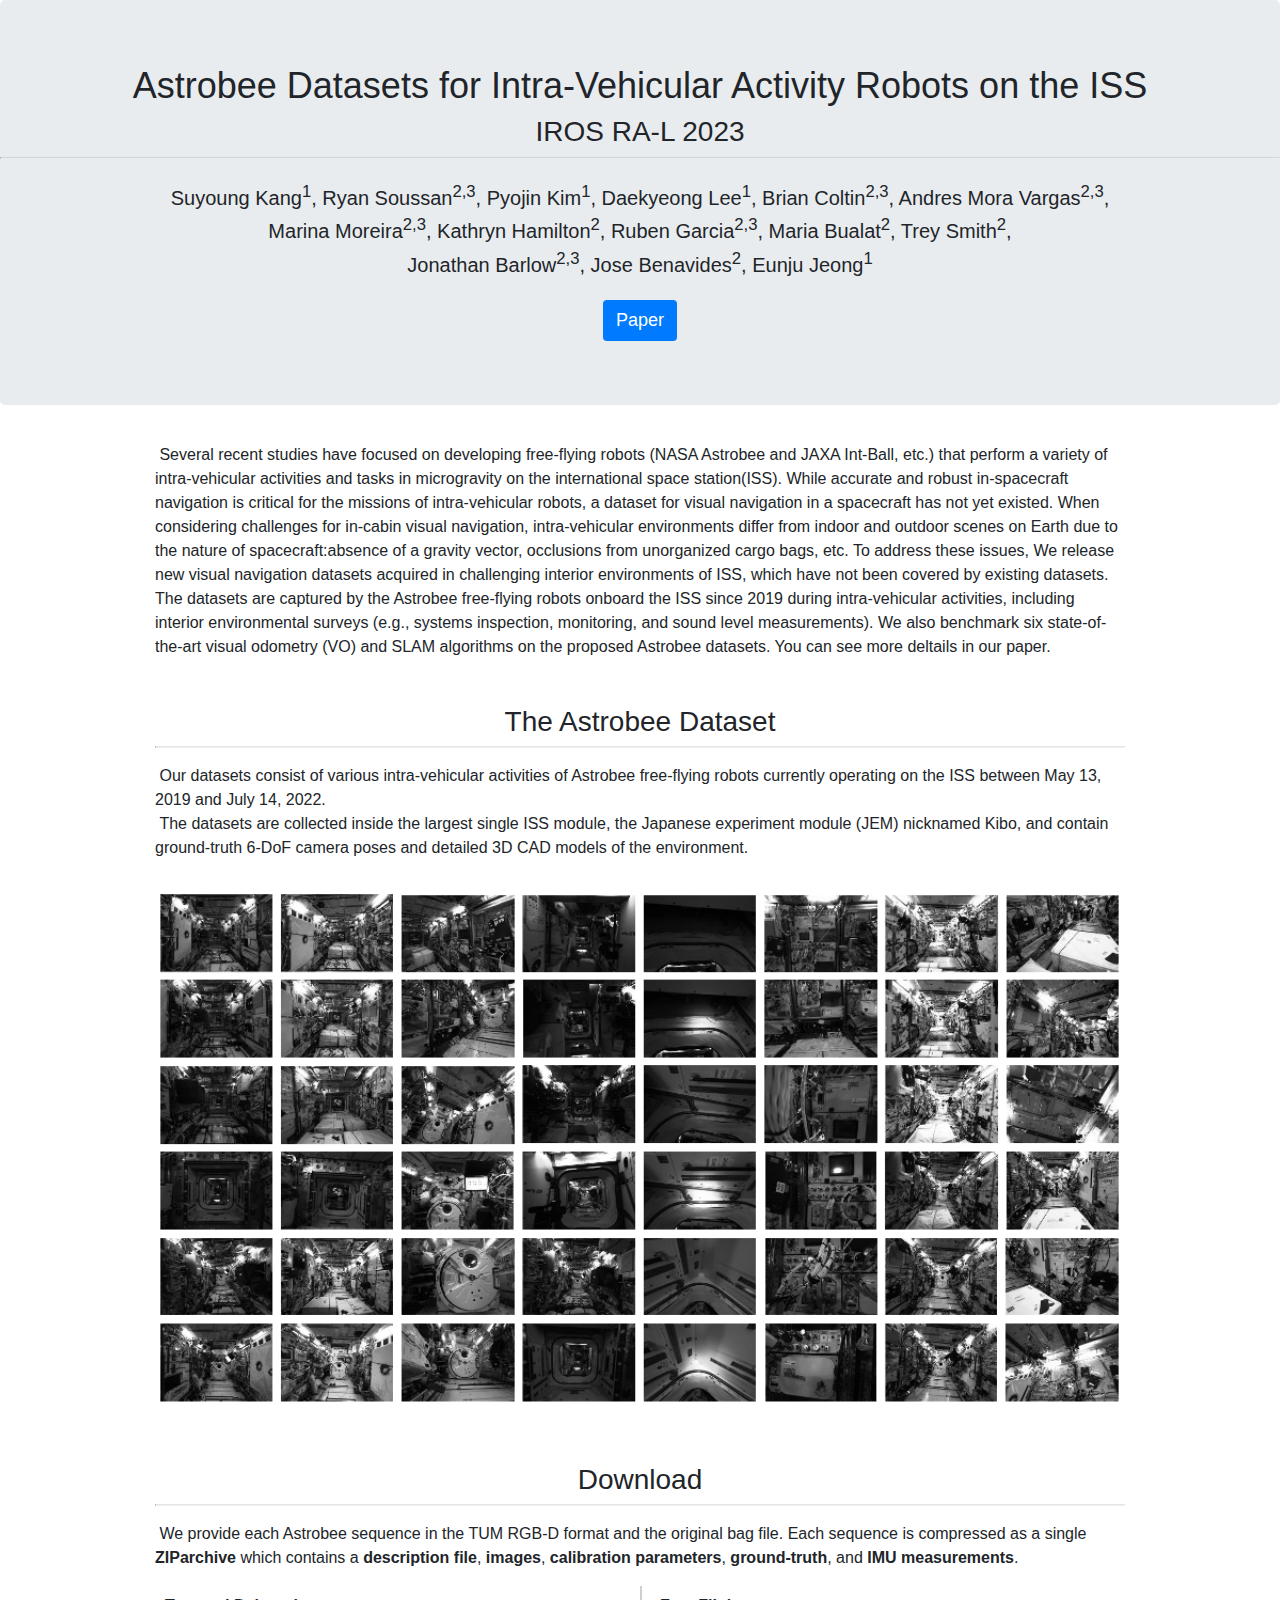
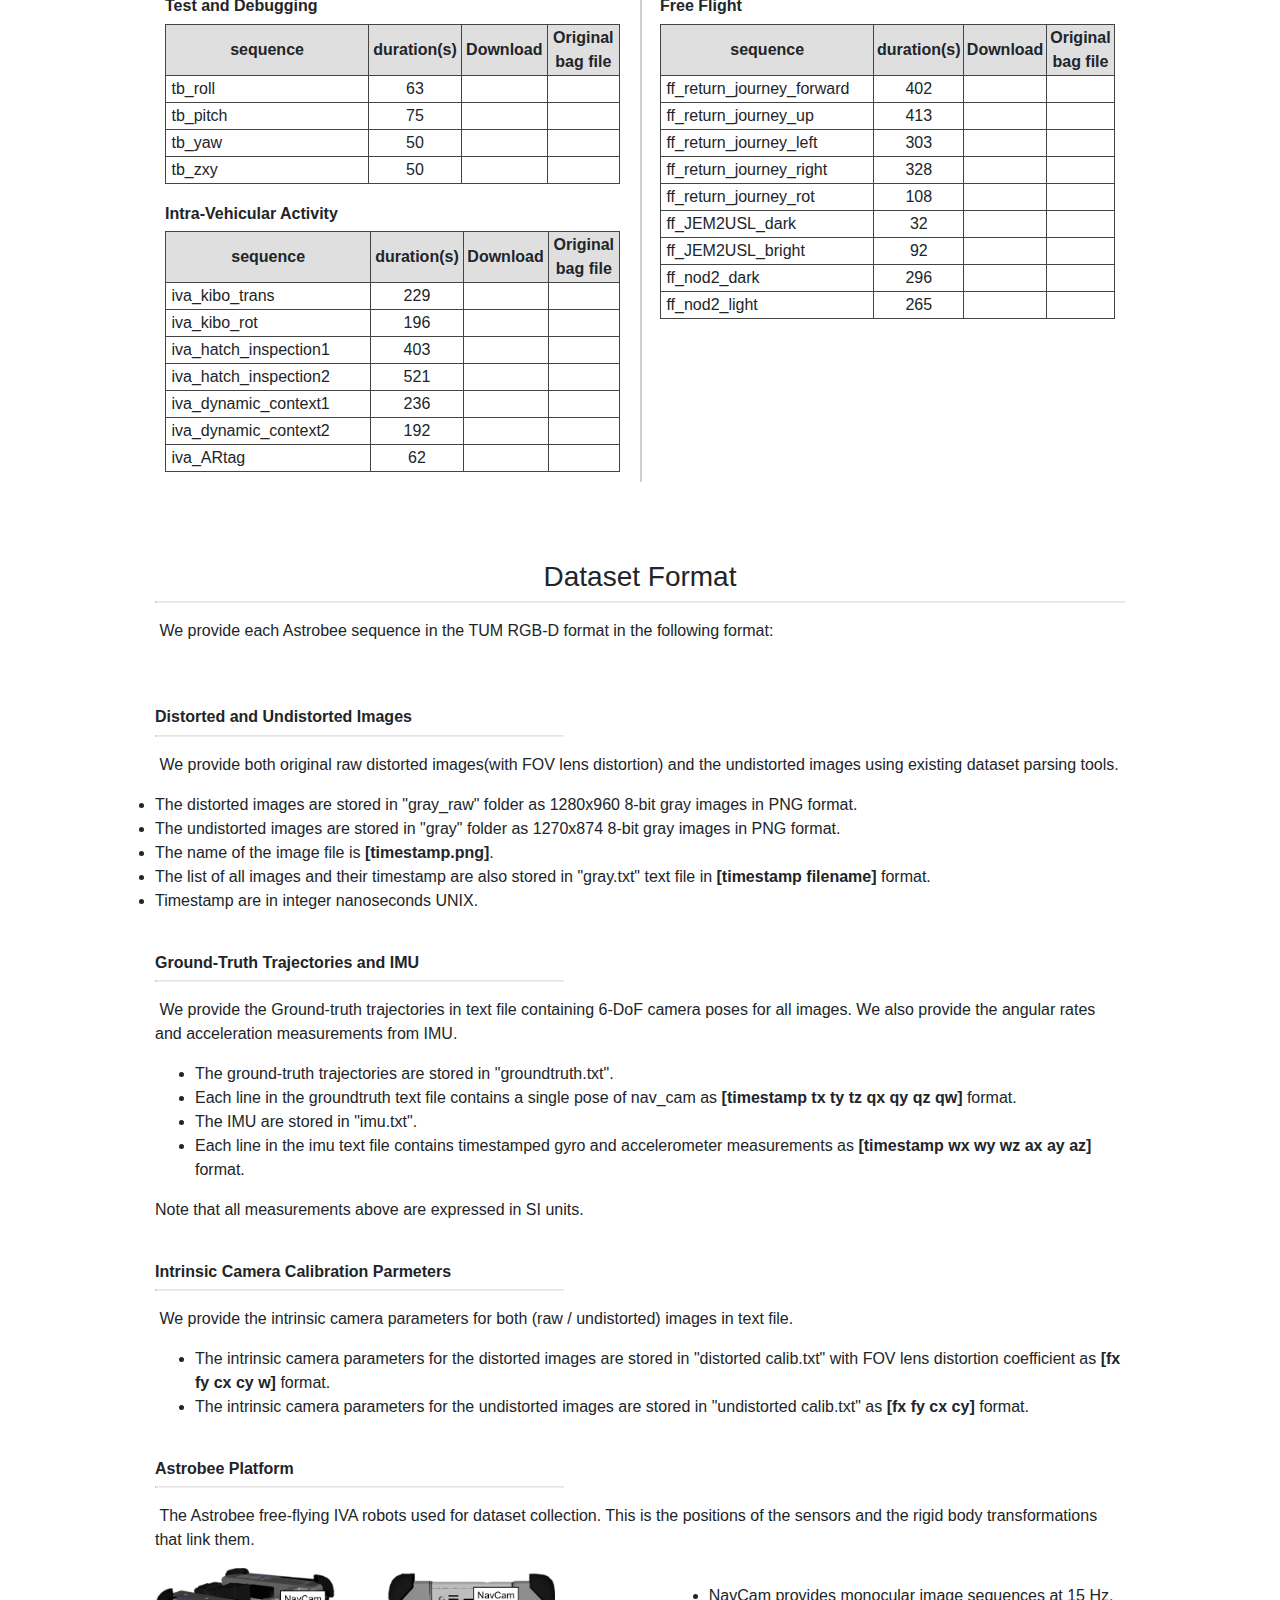
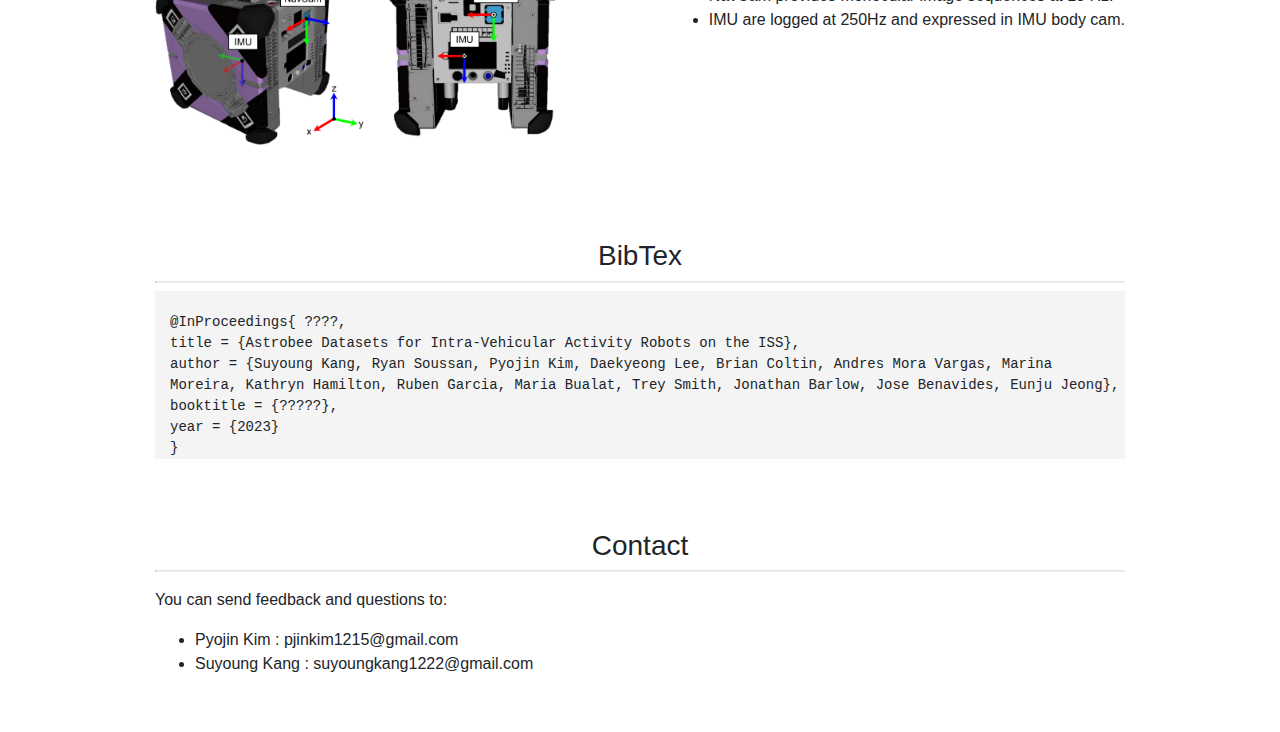
<file: index.html>
<!DOCTYPE html>
<html lang="en" dir="ltr">
  <head>
    <meta charset="utf-8" />
    <title></title>
    <!-- css연결부분 -->
    <link rel="stylesheet" type="text/css" href="index.css" />
  </head>
  <body>
    <!-- header 부분 -->

    <div class="jumbotron jumbotron-fluid">
      <h2>Astrobee Datasets for Intra-Vehicular Activity Robots on the ISS</h2>
      <h3>IROS RA-L 2023</h3>
      <hr />
      <!-- 저자 부분  -->
      <p class="authors">
        Suyoung Kang<sup>1</sup>,
        Ryan Soussan<sup>2,3</sup>,
        Pyojin Kim<sup>1</sup>,
        Daekyeong Lee<sup>1</sup>,
        Brian Coltin<sup>2,3</sup>,
        Andres Mora Vargas<sup>2,3</sup>,<br>
        Marina Moreira<sup>2,3</sup>,
        Kathryn Hamilton<sup>2</sup>,
        Ruben Garcia<sup>2,3</sup>,
        Maria Bualat<sup>2</sup>,
        Trey Smith<sup>2</sup>,<br>
        Jonathan Barlow<sup>2,3</sup>,
        Jose Benavides<sup>2</sup>,
        Eunju Jeong<sup>1</sup>
      </p>
      <!-- button 부분  -->
      <div class="btn-group" role="group" aria-label="Top menu">
        <a class="btn btn-primary" href="https://mpil.sookmyung.ac.kr">Paper</a>
      </div>
    </div>

    <!-- container 부분 -->
    <!-- div section별로 한 paragraph  -->
    <div class="container" style="margin-top: -40px">
      <div class="section">
        <p>
          &nbsp;Several recent studies have focused on developing free-flying robots (NASA Astrobee and JAXA Int-Ball, etc.) that perform a variety of intra-vehicular activities and tasks in microgravity on the international space station(ISS).
          While accurate and robust in-spacecraft navigation is critical for the missions of intra-vehicular robots, a dataset for visual navigation in a spacecraft has not yet existed. When considering challenges for in-cabin visual navigation,
          intra-vehicular environments differ from indoor and outdoor scenes on Earth due to the nature of spacecraft:absence of a gravity vector, occlusions from unorganized cargo bags, etc.
          To address these issues, We release new visual navigation datasets acquired in challenging interior environments of ISS, which have not been covered by existing datasets.
          The datasets are captured by the Astrobee free-flying robots onboard the ISS since 2019 during intra-vehicular activities, including interior environmental surveys (e.g., systems inspection, monitoring, and sound level
          measurements). We also benchmark six state-of-the-art visual odometry (VO) and SLAM algorithms on the proposed Astrobee datasets. You can see more deltails in our paper.
        </p>
      </div>
      <div class="section">
        <h3 align="center">The Astrobee Dataset</h3>
        <hr />
        <p>
          &nbsp;Our datasets consist of various intra-vehicular activities of Astrobee free-flying robots currently operating on the ISS between May 13, 2019 and July 14, 2022.<br>
          &nbsp;The datasets are collected inside the largest single ISS module, the Japanese experiment module (JEM) nicknamed Kibo, and contain ground-truth 6-DoF camera poses and detailed 3D CAD models of the environment. <bt>
          <div style="text-align : center;">
            <img src='/image/example_ISS.png' width="970">
          </div>
        </p>
      </div>
      <p></p>
      <div class="section">
        <h3 align="center">Download</h3>
        <hr/>
        <p>
            &nbsp;We provide each Astrobee sequence in the TUM RGB-D format and the original bag file. Each sequence is compressed as a single <strong>ZIParchive</strong> which contains a <strong>description file</strong>, <strong>images</strong>,
            <strong>calibration parameters</strong>, <strong>ground-truth</strong>, and <strong>IMU measurements</strong>. <br> </p>


            <div class="graph">
              <div class="tb1">
            <h4><strong>Test and Debugging</strong></h4>
          <table style="width: 100%;">
              <colgroup>
                  <col style="width: 35%">
                  <col style="width: 5%">
                  <col style="width: 5%">
                  <col style="width: 7%">
              </colgroup>
              <thead>
              <tr>
                  <th style="text-align:center">sequence</th>
                  <th style="text-align:center">duration(s)</th>
                  <th style="text-align:center">Download</th>
                  <th style="text-align:center">Original bag file</th>
              </tr>
              </thead>
              <tbody>
              <tr>
                  <td>&nbsp;tb_roll</td>
                  <td style="text-align:center">63</td>
                  <td style="text-align:center">      </td>
                  <td style="text-align:center">      </td>
              </tr>
              <tr>
                  <td>&nbsp;tb_pitch</td>
                  <td style="text-align:center">75</td>
                  <td style="text-align:center">      </td>
                  <td style="text-align:center">      </td>
              </tr>
              <tr>
                  <td>&nbsp;tb_yaw</td>
                  <td style="text-align:center">50</td>
                  <td style="text-align:center">      </td>
                  <td style="text-align:center">      </td>
              </tr>
              <tr>
                  <td>&nbsp;tb_zxy</td>
                  <td style="text-align:center">50</td>
                  <td style="text-align:center">      </td>
                  <td style="text-align:center">      </td>
              </tr>
              </tbody>
          </table>
          </div>

          <div class="tb3">
          <h4><strong>Free Flight</strong></h4>
          <table style="width: 100%;">
              <colgroup>
                  <col style="width: 35%">
                  <col style="width: 5%">
                  <col style="width: 5%">
                  <col style="width: 7%">
              </colgroup>
              <thead>
              <tr>
                  <th style="text-align:center">sequence</th>
                  <th style="text-align:center">duration(s)</th>
                  <th style="text-align:center">Download</th>
                  <th style="text-align:center">Original bag file</th>
              </tr>
              </thead>
              <tbody>
              <tr>
                  <td>&nbsp;ff_return_journey_forward</td>
                  <td style="text-align:center">402</td>
                  <td style="text-align:center">      </td>
                  <td style="text-align:center">      </td>
              </tr>
              <tr>
                  <td>&nbsp;ff_return_journey_up </td>
                  <td style="text-align:center">413</td>
                  <td style="text-align:center">      </td>
                  <td style="text-align:center">      </td>
              </tr>
              <tr>
                  <td>&nbsp;ff_return_journey_left</td>
                  <td style="text-align:center">303</td>
                  <td style="text-align:center">      </td>
                  <td style="text-align:center">      </td>
              </tr>
              <tr>
                  <td>&nbsp;ff_return_journey_right</td>
                  <td style="text-align:center">328</td>
                  <td style="text-align:center">      </td>
                  <td style="text-align:center">      </td>
              </tr>
              <tr>
                  <td>&nbsp;ff_return_journey_rot</td>
                  <td style="text-align:center">108</td>
                  <td style="text-align:center">      </td>
                  <td style="text-align:center">      </td>
              </tr>
              <tr>
                  <td>&nbsp;ff_JEM2USL_dark</td>
                  <td style="text-align:center">32</td>
                  <td style="text-align:center">      </td>
                  <td style="text-align:center">      </td>
              </tr>
              <tr>
                  <td>&nbsp;ff_JEM2USL_bright</td>
                  <td style="text-align:center">92</td>
                  <td style="text-align:center">      </td>
                  <td style="text-align:center">      </td>
              </tr>
              <tr>
                  <td>&nbsp;ff_nod2_dark</td>
                  <td style="text-align:center">296</td>
                  <td style="text-align:center">      </td>
                  <td style="text-align:center">      </td>
              </tr>
              <tr>
                  <td>&nbsp;ff_nod2_light</td>
                  <td style="text-align:center">265</td>
                  <td style="text-align:center">      </td>
                  <td style="text-align:center">      </td>
              </tr>
              </tbody>
          </table>
        </div>
        <br><br>

        <div class="line"></div>

        <div class="tb2">
          <h4><strong>Intra-Vehicular Activity</strong></h4>
          <table style="width: 100%;">
              <colgroup>
                  <col style="width: 35%">
                  <col style="width: 5%">
                  <col style="width: 5%">
                  <col style="width: 7%">
              </colgroup>
              <thead>
              <tr>
                  <th style="text-align:center">sequence</th>
                  <th style="text-align:center">duration(s)</th>
                  <th style="text-align:center">Download</th>
                  <th style="text-align:center">Original bag file</th>
              </tr>
              </thead>
              <tbody>
              <tr>
                  <td>&nbsp;iva_kibo_trans</td>
                  <td style="text-align:center">229</td>
                  <td style="text-align:center">      </td>
                  <td style="text-align:center">      </td>
              </tr>
              <tr>
                  <td>&nbsp;iva_kibo_rot</td>
                  <td style="text-align:center">196</td>
                  <td style="text-align:center">      </td>
                  <td style="text-align:center">      </td>
              </tr>
              <tr>
                  <td>&nbsp;iva_hatch_inspection1</td>
                  <td style="text-align:center">403</td>
                  <td style="text-align:center">      </td>
                  <td style="text-align:center">      </td>
              </tr>
              <tr>
                  <td>&nbsp;iva_hatch_inspection2</td>
                  <td style="text-align:center">521</td>
                  <td style="text-align:center">      </td>
                  <td style="text-align:center">      </td>
              </tr>
              <tr>
                  <td>&nbsp;iva_dynamic_context1</td>
                  <td style="text-align:center">236</td>
                  <td style="text-align:center">      </td>
                  <td style="text-align:center">      </td>
              </tr>
              <tr>
                  <td>&nbsp;iva_dynamic_context2</td>
                  <td style="text-align:center">192</td>
                  <td style="text-align:center">      </td>
                  <td style="text-align:center">      </td>
              </tr>
              <tr>
                  <td>&nbsp;iva_ARtag</td>
                  <td style="text-align:center">62</td>
                  <td style="text-align:center">      </td>
                  <td style="text-align:center">      </td>
              </tr>
              </tbody>
          </table>
        </div>
        </div>
      </div>

      <div class="section">
        <h3 align="center">Dataset Format</h3>
        <hr />
        <p>
            &nbsp;We provide each Astrobee sequence in the TUM RGB-D format in the following format: </p>
          <br>
          <br>
          <h4><strong>Distorted and Undistorted Images</strong></h4>
          <hr class="short">
          <p>
              &nbsp;We provide both original raw distorted images(with FOV lens distortion) and the undistorted images using existing dataset parsing tools.
            <ui>
            <li>The distorted images are stored in "gray_raw" folder as 1280x960 8-bit gray images in PNG format. </li>
            <li>The undistorted images are stored in "gray" folder as 1270x874 8-bit gray images in PNG format.</li>
            <li>The name of the image file is <strong>[timestamp.png]</strong>.</li>
            <li>The list of all images and their timestamp are also stored in "gray.txt" text file in <strong>[timestamp filename]</strong> format.</li>
            <li>Timestamp are in integer nanoseconds UNIX.</li>
            </ul><br>  </p>

          <h4><strong> Ground-Truth Trajectories and IMU</strong></h4>
          <hr class="short">
            <p>&nbsp;We provide the Ground-truth trajectories in text file containing 6-DoF camera poses for all images. We also provide the angular rates and acceleration measurements from IMU.<br>
            <ul>
            <li>The ground-truth trajectories are stored in "groundtruth.txt".</li>
            <li>Each line in the groundtruth text file contains a single pose of nav_cam as <strong>[timestamp tx ty tz qx qy qz qw]</strong> format.</li>
            <li>The IMU are stored in "imu.txt".</li>
            <li>Each line in the imu text file contains timestamped gyro and accelerometer measurements as <strong>[timestamp wx wy wz ax ay az]</strong> format.</li>
            </ul>
            Note that all measurements above are expressed in SI units.</p> <br>

          <h4><strong> Intrinsic Camera Calibration Parmeters</strong></h4>
          <hr class="short">
            <p>
            &nbsp;We provide the intrinsic camera parameters for both (raw / undistorted) images in text file.<br>
            <ul>
            <li>The intrinsic camera parameters for the distorted images are stored in "distorted calib.txt" with FOV lens distortion coefficient as <strong>[fx fy cx cy w]</strong> format.</li>
            <li>The intrinsic camera parameters for the undistorted images are stored in "undistorted calib.txt" as <strong>[fx fy cx cy]</strong> format.</li>
            </ul>
          </p>
            <br />
          <h4><strong> Astrobee Platform</strong></h4>
          <hr class="short">
            <p>&nbsp;The Astrobee free-flying IVA robots used for dataset collection. This is the positions of the sensors and the rigid body transformations that link them.<br>
            <div class="window">
              <img src="/image/astrobee_platform.png" width="400">
              <ul>
              <li>NavCam provides monocular image sequences at 15 Hz.</li>
              <li>IMU are logged at 250Hz and expressed in IMU body cam.</li>
              </ul>
            </div>
        </p>
      </div>
      <br />
      <br />
      <div class="section">
        <h3 align="center">BibTex</h3>
        <hr />
        <div style="padding-left: 15px" class="bibtexsection">
          @InProceedings{ ????,
				title     = {Astrobee Datasets for Intra-Vehicular Activity Robots on the ISS},
                author    = {Suyoung Kang, Ryan Soussan, Pyojin Kim, Daekyeong Lee, Brian Coltin, Andres Mora Vargas, Marina Moreira, Kathryn Hamilton, Ruben Garcia, Maria Bualat, Trey Smith, Jonathan Barlow, Jose Benavides, Eunju Jeong},
				booktitle = {?????},
				year      = {2023}
			}
        </div>
        <p></p>
      </div>

      <br />
      <div class="section">
        <h3 align="center">Contact</h3>
        <hr />
        <p>
          You can send feedback and questions to: <br>
          <ul>
          <li> Pyojin Kim : pjinkim1215@gmail.com </li>
          <li> Suyoung Kang : suyoungkang1222@gmail.com </li>
          </ul><br>
        </p>
      </div>
    </div>
  </body>
</html>
</file>
<file: index.css>
html,
body {
  overflow-x: hidden;
  padding-top: 0px;
  text-align: justify;
}
body {
  margin: 0;
  font-family: -apple-system, BlinkMacSystemFont, "Segoe UI", Roboto,
    "Helvetica Neue", Arial, sans-serif, "Apple Color Emoji", "Segoe UI Emoji",
    "Segoe UI Symbol";
  font-size: 1rem;
  font-weight: 400;
  line-height: 1.5;
  color: #212529;
  text-align: left;
  background-color: #fff;
}

h2 {
  display: block;
  font-size: 1.5em;
  margin-block-start: 0.83em;
  margin-block-end: 0.83em;
  margin-inline-start: 0px;
  margin-inline-end: 0px;
  font-weight: bold;
}
.h1,
.h2,
.h3,
.h4,
.h5,
.h6,
h1,
h2,
h3,
h4,
h5,
h6 {
  margin-bottom: 0.5rem;
  font-family: inherit;
  font-weight: 500;
  line-height: 1.2;
  color: inherit;
}

h1,
h2,
h3,
h4,
h5,
h6 {
  margin-top: 0;
  margin-bottom: 0.5rem;
}

.jumbotron {
  text-align: center;
}
.jumbotron-fluid {
  padding-right: 0;
  padding-left: 0;
  border-radius: 0;
}
.jumbotron h2 {
  font-size: 36px;
}
.h3,
h3 {
  font-size: 1.75rem;
}
.authors {
  font-size: 20px;
}

.bibtexsection {
  font-family: "Courier", monospace;
  font-size: 14px;
  white-space: pre-line;
  background-color: #f4f4f4;
  text-align: left;
}

@media (min-width: 576px) {
  .jumbotron {
    padding: 4rem 2rem;
    padding-top: 4rem;
    padding-right: 2rem;
    padding-bottom: 4rem;
    padding-left: 2rem;
  }
}

.jumbotron {
  padding: 2rem 1rem;
  padding-top: 2rem;
  padding-right: 1rem;
  padding-bottom: 2rem;
  padding-left: 1rem;
  margin-bottom: 2rem;
  background-color: #e9ecef;
  border-radius: 0.3rem;
  padding: 64px 0px;
}

div {
  display: block;
}
a {
  color: #007bff;
  text-decoration: none;
  background-color: transparent;
  -webkit-text-decoration-skip: objects;
}

a:hover {
  color: #0056b3;
  text-decoration: underline;
}

hr {
  margin-top: 1rem;
  margin-bottom: 1rem;
  border: 0;
  border-top: 1px solid rgba(0, 0, 0, 0.1);
}
hr {
  box-sizing: content-box;
  height: 0;
  overflow: visible;
}
hr {
  display: block;
  unicode-bidi: isolate;
  margin-block-start: 0.5em;
  margin-block-end: 0.5em;
  margin-inline-start: auto;
  margin-inline-end: auto;
  overflow: hidden;
  border-style: inset;
  border-width: 1px;
}
.short {
  text-align: left;
  margin-left: 0px;
  width: 42%;
}

.btn-group > .btn-group:not(:last-child) > .btn,
.btn-group > .btn:not(:last-child):not(.dropdown-toggle) {
  border-top-right-radius: 0;
  border-bottom-right-radius: 0;
}
.btn-group > .btn-group:not(:first-child) > .btn,
.btn-group > .btn:not(:first-child) {
  border-top-left-radius: 0;
  border-bottom-left-radius: 0;
}
.btn-group .btn + .btn,
.btn-group .btn + .btn-group,
.btn-group .btn-group + .btn,
.btn-group .btn-group + .btn-group,
.btn-group-vertical .btn + .btn,
.btn-group-vertical .btn + .btn-group,
.btn-group-vertical .btn-group + .btn,
.btn-group-vertical .btn-group + .btn-group {
  margin-left: -1px;
}
.btn-group,
.btn-group-vertical {
  position: relative;
  display: -webkit-inline-box;
  display: -ms-inline-flexbox;
  display: inline-flex;
  vertical-align: middle;
}
.btn:not(:disabled):not(.disabled) {
  cursor: pointer;
}
.btn-group-vertical > .btn,
.btn-group > .btn {
  position: relative;
  -webkit-box-flex: 0;
  -ms-flex: 0 1 auto;
  flex: 0 1 auto;
}
.btn-primary {
  color: #fff;
  background-color: #007bff;
  border-color: #007bff;
}
.btn {
  display: inline-block;
  font-weight: 400;
  text-align: center;
  white-space: nowrap;
  vertical-align: middle;
  -webkit-user-select: none;
  -moz-user-select: none;
  -ms-user-select: none;
  user-select: none;
  border: 1px solid transparent;
  padding: 0.375rem 0.75rem;
  font-size: 1rem;
  line-height: 1.5;
  border-radius: 0.25rem;
  text-decoration-line: none;
  transition: color 0.15s ease-in-out, background-color 0.15s ease-in-out,
    border-color 0.15s ease-in-out, box-shadow 0.15s ease-in-out;
  transition-duration: 0.15s, 0.15s, 0.15s, 0.15s;
  transition-timing-function: ease-in-out, ease-in-out, ease-in-out, ease-in-out;
  transition-delay: 0s, 0s, 0s, 0s;
  transition-property: color, background-color, border-color, box-shadow;
}
.btn {
  font-size: 18px;
}

.btn-primary:hover {
  color: #fff;
  background-color: #0069d9;
  border-color: #0062cc;
}
.btn:focus,
.btn:hover {
  text-decoration: none;
}
* {
  box-sizing: border-box;
}

@media (min-width: 992px) {
  .container {
    max-width: 960px;
  }
}
@media (min-width: 768px) {
  .container {
    max-width: 720px;
  }
}
@media (min-width: 576px) {
  .container {
    max-width: 540px;
  }
}

footer {
  padding: 10px 0;
}
.authors {
  font-size: 20px;
}

.container {
  max-width: 1000px;
  max-width: 1000px;
}
.container {
  width: 100%;
  padding-right: 15px;
  padding-left: 15px;
  margin-right: auto;
  margin-left: auto;
}
.section {
  padding-top: 30px;
}

.form-group {
  margin-bottom: 1rem;
}
@media (min-width: 768px) {
  .col-md-10 {
    -webkit-box-flex: 0;
    -ms-flex: 0 0 83.333333%;
    flex: 0 0 83.333333%;
    max-width: 83.333333%;
  }
}
.col,
.col-1,
.col-10,
.col-11,
.col-12,
.col-2,
.col-3,
.col-4,
.col-5,
.col-6,
.col-7,
.col-8,
.col-9,
.col-auto,
.col-lg,
.col-lg-1,
.col-lg-10,
.col-lg-11,
.col-lg-12,
.col-lg-2,
.col-lg-3,
.col-lg-4,
.col-lg-5,
.col-lg-6,
.col-lg-7,
.col-lg-8,
.col-lg-9,
.col-lg-auto,
.col-md,
.col-md-1,
.col-md-10,
.col-md-11,
.col-md-12,
.col-md-2,
.col-md-3,
.col-md-4,
.col-md-5,
.col-md-6,
.col-md-7,
.col-md-8,
.col-md-9,
.col-md-auto,
.col-sm,
.col-sm-1,
.col-sm-10,
.col-sm-11,
.col-sm-12,
.col-sm-2,
.col-sm-3,
.col-sm-4,
.col-sm-5,
.col-sm-6,
.col-sm-7,
.col-sm-8,
.col-sm-9,
.col-sm-auto,
.col-xl,
.col-xl-1,
.col-xl-10,
.col-xl-11,
.col-xl-12,
.col-xl-2,
.col-xl-3,
.col-xl-4,
.col-xl-5,
.col-xl-6,
.col-xl-7,
.col-xl-8,
.col-xl-9,
.col-xl-auto {
  position: relative;
  width: 100%;
  min-height: 1px;
  padding-right: 15px;
  padding-left: 15px;
}

table {
  width: 100%;
  border: 1.5px solid #444444;
  border-collapse: collapse;
}
th,
td {
  border: 1.5px solid #444444;
}
th {
  background-color: #dfdfdf;
}
.graph {
  display: grid;
  grid-template-columns: 1fr 20px 1fr;
}

.tb1 {
  grid-column-start: 1;
  grid-column-end: 2;
  grid-row-start: 1;
  grid-row-end: 2;
  margin: 10px;
}

.tb2 {
  grid-column-start: 1;
  grid-column-end: 2;
  grid-row-start: 2;
  grid-row-end: 3;
  margin: 10px;
}

.line {
  border: 0.5px solid rgb(210, 206, 206);
  width: 0.1px;
  height: 100%;
  grid-column-start: 2;
  grid-column-end: 3;
  grid-row-start: 1;
  grid-row-end: 3;
  margin-left: 50%;
}

.tb3 {
  grid-column-start: 3;
  grid-column-end: 4;
  grid-row-start: 1;
  grid-row-end: 3;
  margin: 10px;
}

.window{
  display: flex;
  justify-content: space-between;
}

.form-control:disabled,
.form-control[readonly] {
  background-color: #e9ecef;
  opacity: 1;
}
.form-control {
  display: block;
  width: 100%;
  padding: 0.375rem 0.75rem;
  font-size: 1rem;
  line-height: 1.5;
  color: #495057;
  background-color: #fff;
  background-clip: padding-box;
  border: 1px solid #ced4da;
  border-radius: 0.25rem;
  transition: border-color 0.15s ease-in-out, box-shadow 0.15s ease-in-out;
}
textarea {
  overflow: auto;
  resize: vertical;
}
textarea {
  writing-mode: horizontal-tb !important;
  /* font-style: ;
  font-variant-ligatures: ;
  font-variant-caps: ;
  font-variant-numeric: ;
  font-variant-east-asian: ;
  font-variant-alternates: ;
  font-weight: ;
  font-stretch: ;
  font-size: ;
  font-family: monospace;
  font-optical-sizing: ;
  font-kerning: ;
  font-feature-settings: ;
  font-variation-settings: ; */
  text-rendering: auto;
  color: fieldtext;
  letter-spacing: normal;
  word-spacing: normal;
  line-height: normal;
  text-transform: none;
  text-indent: 0px;
  text-shadow: none;
  display: inline-block;
  text-align: start;
  appearance: auto;
  -webkit-rtl-ordering: logical;
  resize: auto;
  cursor: text;
  white-space: pre-wrap;
  overflow-wrap: break-word;
  background-color: field;
  column-count: initial !important;
  margin: 0em;
  border-width: 1px;
  border-style: solid;
  border-color: -internal-light-dark(rgb(118, 118, 118), rgb(133, 133, 133));
  border-image: initial;
  padding: 2px;
}
</file>
